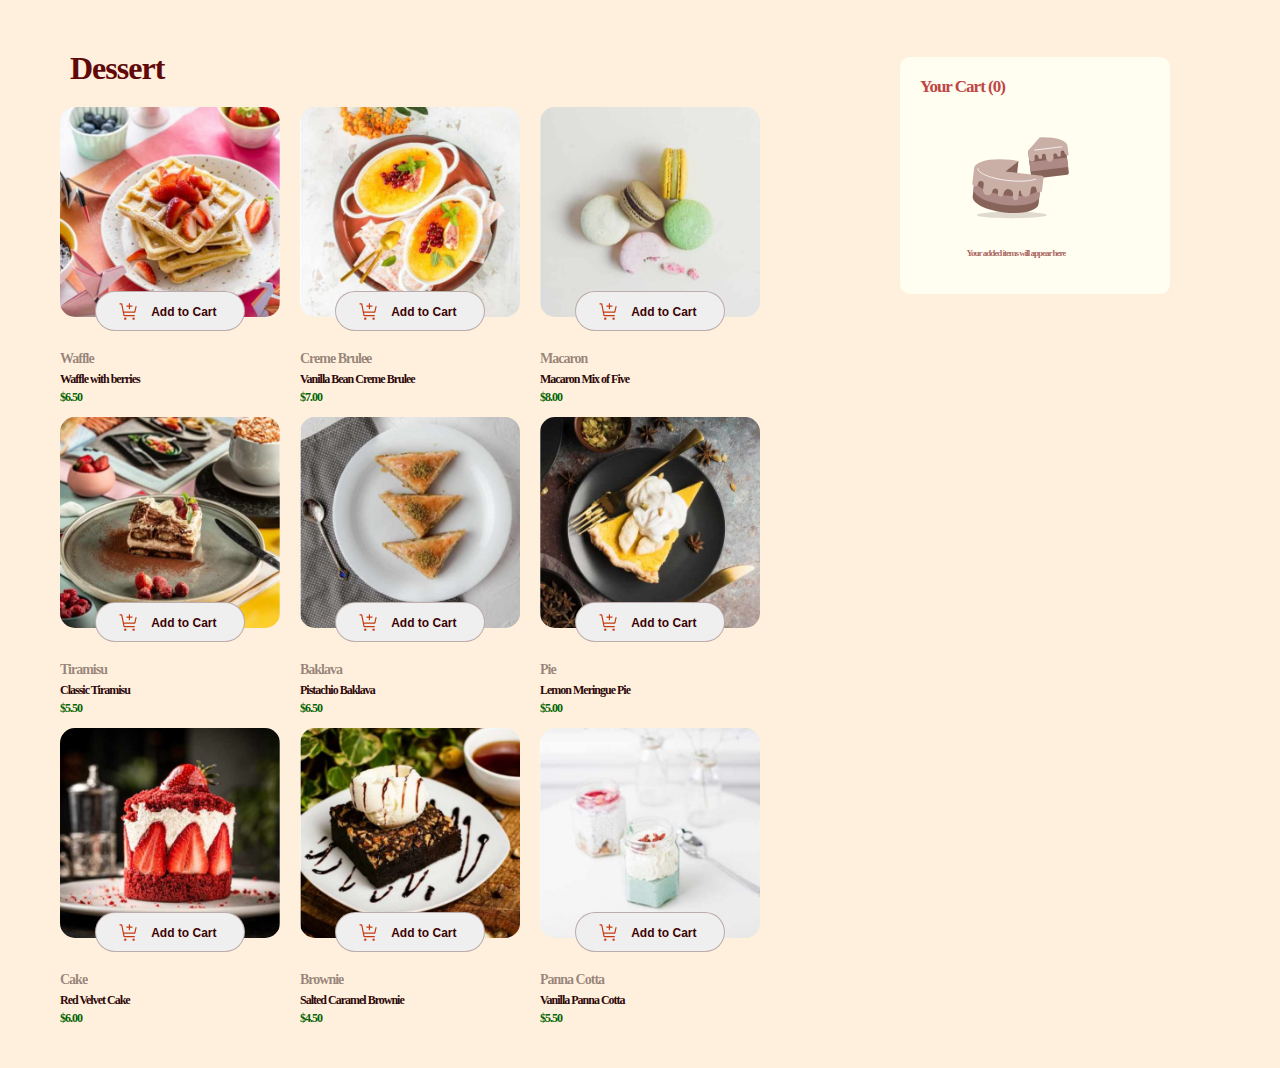
<file: index.html>
<!DOCTYPE html>
<html lang="en">
<head>
    <meta charset="UTF-8">
    <meta name="viewport" content="width=device-width, initial-scale=1.0">
    <title>Bake Sale</title>
    <link rel="stylesheet" href="test2.css">
</head>
<body>
    <!-- Document Landmark: Banner -->
    <header role="banner">
        <h1>Dessert</h1>
    </header>

    <!-- Document Landmark: Main -->
    <main>
        <!-- Landmark: Cart Summary -->
        <section class="cart-summary box" id="cartSummary" aria-labelledby="cartTitle">
            <div class="loadDisplay">
                <p id="emptyCartMessage" class="nice">
                    Your Cart <span class="number">(0)</span>
                </p>
                <img src="illustration-empty-cart.svg" alt="Empty cart illustration">
                <p class="high">Your added items will appear here</p>
            </div>

            <div id="cartDetails">
                <p class="nice" id="detail">
                    Your Cart (<span id="cartCount" class="number">0</span>)
                </p>
                <div id="cartItems"></div>
                <div>
                    <span id="total">Order Total:</span> 
                    <span id="orderTotal">$0.00</span>
                </div>
                <img src="icon-carbon-neutral.svg" alt="Carbon neutral icon" id="carbon">
                <span class="carbon">This is a carbon-neutral delivery</span>
                <button id="confirmOrder">Confirm Order</button>
            </div>
        </section>

        <!-- Landmark: Dialog for Order Confirmation -->
        <div class="overlay" id="overlay" role="dialog" aria-labelledby="confirmationTitle" aria-hidden="true"></div>
            <div class="order-confirmation" id="orderConfirmation">
                <img src="icon-order-confirmed.svg" alt="Order confirmed checkmark" id="ticked">
                <h2 id="confirmationTitle">Order Confirmed</h2>
                <p id="word">We hope you enjoy your food!</p>
                <div id="orderDetails"></div>
                <p>
                    <span id="ordeal">Order Total:</span> 
                    <span id="totalPrice">$0.00</span>
                </p>
                <button id="newOrder">Start New Order</button>
            </div>
        

        <!-- Landmark: Product Grid -->
        <section class="grid-container" aria-labelledby="productGridTitle">
            <!-- Product 1: Waffle & Berries -->
            <article class="grid-item" data-name="Waffle & Berries" data-price="6.50">
                <img src="image-waffle-desktop.jpg" alt="Waffle & Berries" class="product">
                <button class="cartButton">
                    <img src="icon-add-to-cart.svg" alt="Add to Cart icon" class="addToCart">
                    <span class="tap">Add to Cart</span>
                </button>
                <div class="counterContainer">
                    <button class="minusButton">
                        <img src="icon-decrement-quantity.svg" alt="Decrease quantity" class="but">
                    </button>
                    <span class="counterDisplay">1</span>
                    <button class="plusButton">
                        <img src="icon-increment-quantity.svg" alt="Increase quantity" class="tub">
                    </button>
                </div>
                <p class="dim">Waffle</p>
                <p class="names">Waffle with berries</p>
                <p class="amount">$6.50</p>
            </article>

            <!-- Product 2: Creme Brulee -->
            <article class="grid-item" data-name="Creme Brulee" data-price="7.00">
                <img src="image-creme-brulee-desktop.jpg" alt="Creme Brulee" class="product">
                <button class="cartButton">
                    <img src="icon-add-to-cart.svg" alt="Add to Cart icon" class="addToCart">
                    <span class="tap">Add to Cart</span>
                </button>
                <div class="counterContainer">
                    <button class="minusButton">
                        <img src="icon-decrement-quantity.svg" alt="Decrease quantity" class="but">
                    </button>
                    <span class="counterDisplay">1</span>
                    <button class="plusButton">
                        <img src="icon-increment-quantity.svg" alt="Increase quantity" class="tub">
                    </button>
                </div>
                <p class="dim">Creme Brulee</p>
                <p class="names">Vanilla Bean Creme Brulee</p>
                <p class="amount">$7.00</p>
            </article>

            <!-- Product 3: Macaron Mix -->
            <article class="grid-item" data-name="Macaron Mix" data-price="8.00">
                <img src="image-macaron-desktop.jpg" alt="Macaron Mix" class="product">
                <button class="cartButton">
                    <img src="icon-add-to-cart.svg" alt="Add to Cart icon" class="addToCart">
                    <span class="tap">Add to Cart</span>
                </button>
                <div class="counterContainer">
                    <button class="minusButton">
                        <img src="icon-decrement-quantity.svg" alt="Decrease quantity" class="but">
                    </button>
                    <span class="counterDisplay">1</span>
                    <button class="plusButton">
                        <img src="icon-increment-quantity.svg" alt="Increase quantity" class="tub">
                    </button>
                </div>
                <p class="dim">Macaron</p>
                <p class="names">Macaron Mix of Five</p>
                <p class="amount">$8.00</p>
            </article>

            <!-- Product 4: Tiramisu -->
            <article class="grid-item" data-name="Tiramisu" data-price="5.50">
                <img src="image-tiramisu-desktop.jpg" alt="Tiramisu" class="product">
                <button class="cartButton">
                    <img src="icon-add-to-cart.svg" alt="Add to Cart icon" class="addToCart">
                    <span class="tap">Add to Cart</span>
                </button>
                <div class="counterContainer">
                    <button class="minusButton">
                        <img src="icon-decrement-quantity.svg" alt="Decrease quantity" class="but">
                    </button>
                    <span class="counterDisplay">1</span>
                    <button class="plusButton">
                        <img src="icon-increment-quantity.svg" alt="Increase quantity" class="tub">
                    </button>
                </div>
                <p class="dim">Tiramisu</p>
                <p class="names">Classic Tiramisu</p>
                <p class="amount">$5.50</p>
            </article>

            <!-- Product 5: Baklava -->
            <article class="grid-item" data-name="Baklava" data-price="6.50">
                <img src="image-baklava-desktop.jpg" alt="Baklava" class="product">
                <button class="cartButton">
                    <img src="icon-add-to-cart.svg" alt="Add to Cart icon" class="addToCart">
                    <span class="tap">Add to Cart</span>
                </button>
                <div class="counterContainer">
                    <button class="minusButton">
                        <img src="icon-decrement-quantity.svg" alt="Decrease quantity" class="but">
                    </button>
                    <span class="counterDisplay">1</span>
                    <button class="plusButton">
                        <img src="icon-increment-quantity.svg" alt="Increase quantity" class="tub">
                    </button>
                </div>
                <p class="dim">Baklava</p>
                <p class="names">Pistachio Baklava</p>
                <p class="amount">$6.50</p>
            </article>

            <!-- Product 6: Lemon Pie -->
            <article class="grid-item" data-name="Lemon Pie" data-price="5.00">
                <img src="image-meringue-desktop.jpg" alt="Lemon Pie" class="product">
                <button class="cartButton">
                    <img src="icon-add-to-cart.svg" alt="Add to Cart icon" class="addToCart">
                    <span class="tap">Add to Cart</span>
                </button>
                <div class="counterContainer">
                    <button class="minusButton">
                        <img src="icon-decrement-quantity.svg" alt="Decrease quantity" class="but">
                    </button>
                    <span class="counterDisplay">1</span>
                    <button class="plusButton">
                        <img src="icon-increment-quantity.svg" alt="Increase quantity" class="tub">
                    </button>
                </div>
                <p class="dim">Pie</p>
                <p class="names">Lemon Meringue Pie</p>
                <p class="amount">$5.00</p>
            </article>

            <!-- Product 7: Velvet Cake -->
            <article class="grid-item" data-name="Velvet Cake" data-price="6.00">
                <img src="image-cake-desktop.jpg" alt="Velvet Cake" class="product">
                <button class="cartButton">
                    <img src="icon-add-to-cart.svg" alt="Add to Cart icon" class="addToCart">
                    <span class="tap">Add to Cart</span>
                </button>
                <div class="counterContainer">
                    <button class="minusButton">
                        <img src="icon-decrement-quantity.svg" alt="Decrease quantity" class="but">
                    </button>
                    <span class="counterDisplay">1</span>
                    <button class="plusButton">
                        <img src="icon-increment-quantity.svg" alt="Increase quantity" class="tub">
                    </button>
                </div>
                <p class="dim">Cake</p>
                <p class="names">Red Velvet Cake</p>
                <p class="amount">$6.00</p>
            </article>

            <!-- Product 8: Salted Brownie -->
            <article class="grid-item" data-name="Salted Brownie" data-price="4.50">
                <img src="image-brownie-desktop.jpg" alt="Salted Brownie" class="product">
                <button class="cartButton">
                    <img src="icon-add-to-cart.svg" alt="Add to Cart icon" class="addToCart">
                    <span class="tap">Add to Cart</span>
                </button>
                <div class="counterContainer">
                    <button class="minusButton">
                        <img src="icon-decrement-quantity.svg" alt="Decrease quantity" class="but">
                    </button>
                    <span class="counterDisplay">1</span>
                    <button class="plusButton">
                        <img src="icon-increment-quantity.svg" alt="Increase quantity" class="tub">
                    </button>
                </div>
                <p class="dim">Brownie</p>
                <p class="names">Salted Caramel Brownie</p>
                <p class="amount">$4.50</p>
            </article>

            <!-- Product 9: Panna Cotta -->
            <article class="grid-item" data-name="Panna Cotta" data-price="5.50">
                <img src="image-panna-cotta-desktop.jpg" alt="Panna Cotta" class="product">
                <button class="cartButton">
                    <img src="icon-add-to-cart.svg" alt="Add to Cart icon" class="addToCart">
                    <span class="tap">Add to Cart</span>
                </button>
                <div class="counterContainer">
                    <button class="minusButton">
                        <img src="icon-decrement-quantity.svg" alt="Decrease quantity" class="but">
                    </button>
                    <span class="counterDisplay">1</span>
                    <button class="plusButton">
                        <img src="icon-increment-quantity.svg" alt="Increase quantity" class="tub">
                    </button>
                </div>
                <p class="dim">Panna Cotta</p>
                <p class="names">Vanilla Panna Cotta</p>
                <p class="amount">$5.50</p>
            </article>

        </section>
    </main>

    <!-- Link to external JavaScript -->
    <script src="test2.js"></script>
</body>
</html>
</file>
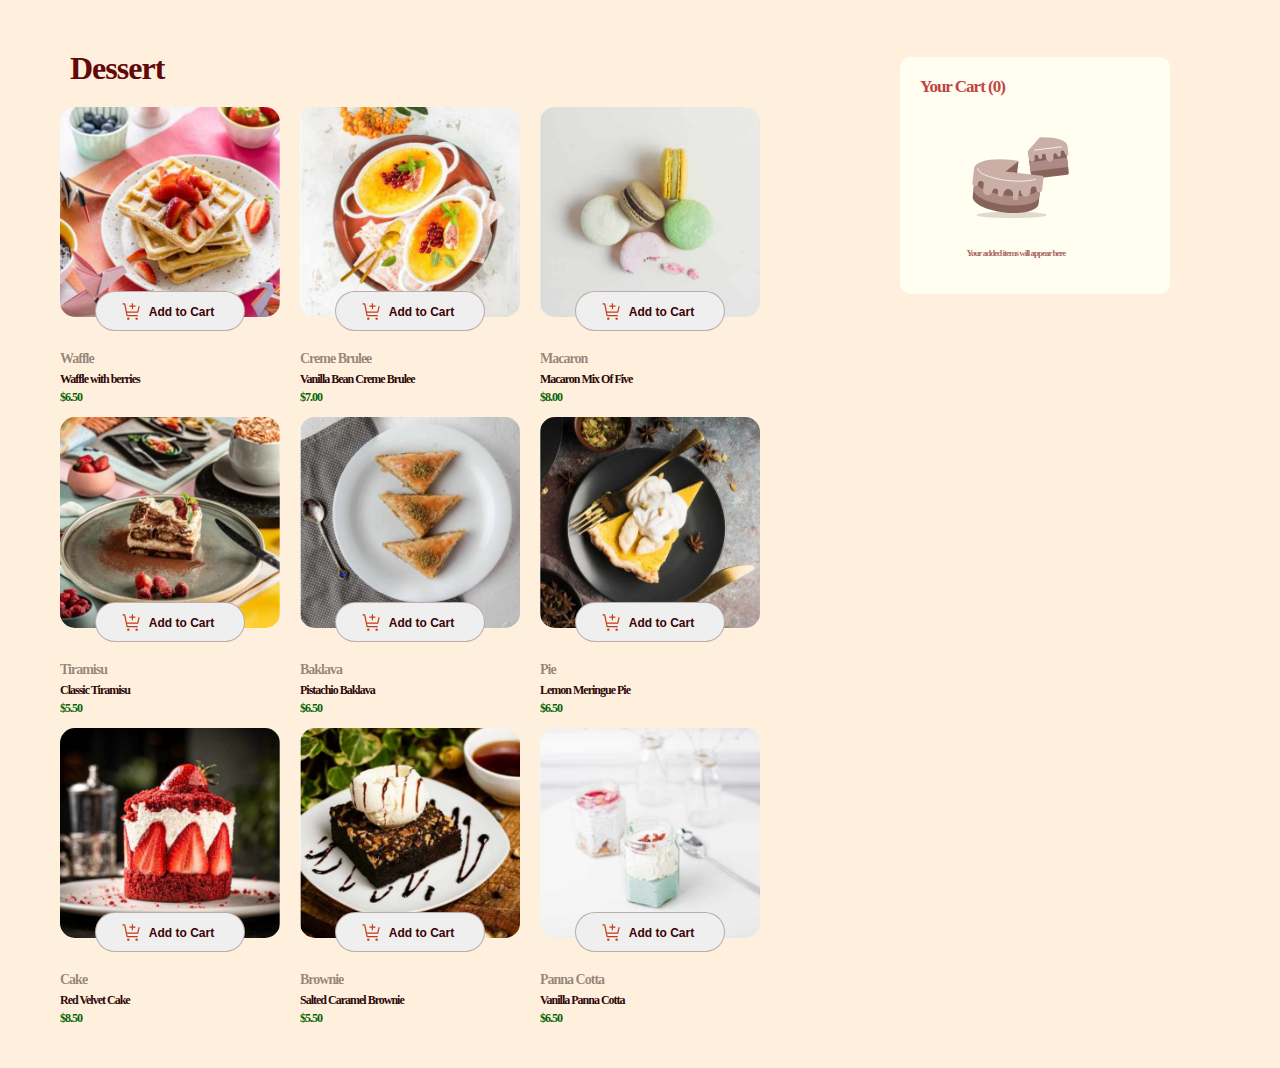
<file: test2.html>
<!DOCTYPE html>
<html lang="en">
<head>
    <meta charset="UTF-8">
    <meta name="viewport" content="width=device-width, initial-scale=1.0">
    <title>Bake Sale</title>
<link rel="stylesheet" href="test2.css">

</head>
<body>

    <h1>Dessert</h1>

    <!-- Updated Cart Summary -->
    <div class="cart-summary box" id="cartSummary">
        <div class="loadDisplay">
            <p id="emptyCartMessage" class="nice">Your Cart <span class="number">(0)</span></p>

            <img src="illustration-empty-cart.svg" alt="">
            <p class="high">Your added items will appear here</p>
        </div>

            <div id="cartDetails">
                <p class="nice" id="detail">Your Cart (<span id="cartCount" class="number">0</span>)</p>
            <div id="cartItems"></div>
            <div><span id="total">Order Total :</span> <span id="orderTotal">$0.00</span></div>

            <img src="icon-carbon-neutral.svg" alt="carbon neutral" id="carbon"><span class="carbon">This is a carbon-neutral delivery</span>
                <button id="confirmOrder">Confirm Order</button>
        </div>
    </div>

    <!-- Order Confirmation -->
    <div class="overlay" id="overlay"></div>
    <div class="order-confirmation" id="orderConfirmation">
        <img src="icon-order-confirmed.svg" alt="" id="ticked">
        <h2>Order Confirmed</h2>
        <p id="word">We hope you enjoy your food!</p>
        <div id="orderDetails"></div>
        <p><span id="ordeal">Order Total: </span><span id="totalPrice">0.00</span></p>
        <button id="newOrder">Start New Order</button>
    </div>

    <div class="grid-container">

        <div class="grid-item" data-name="Waffle & Berries" data-price="6.50">

            <img src="image-waffle-desktop.jpg" alt="" class="product">

            <button class="cartButton"><img src="icon-add-to-cart.svg" alt="" class="addToCart"><span class="tap">Add to Cart</span></button>

            <div class="counterContainer">

                <button class="minusButton"><img src="icon-decrement-quantity.svg" alt="" class="but"></button>

                <span class="counterDisplay">1</span>

                <button class="plusButton"><img src="icon-increment-quantity.svg" alt="" class="tub"></button>

            </div>

            <p class="dim">Waffle</p>

            <p class="names">Waffle with berries</p>

            <p class="amount">$6.50</p>

        </div>

        <div class="grid-item" data-name="Creme-Brulee" data-price="7.00">

            <img src="image-creme-brulee-desktop.jpg" alt="Creme Brulee" class="product">

            <button class="cartButton"><img src="icon-add-to-cart.svg" alt="" class="addToCart"><span class="tap">Add to Cart</span></button>

            <div class="counterContainer">

                <button class="minusButton"><img src="icon-decrement-quantity.svg" alt="" class="but"></button>

                <span class="counterDisplay">1</span>

                <button class="plusButton"><img src="icon-increment-quantity.svg" alt="" class="tub"></button>

            </div>

            <p class="dim">Creme Brulee</p>

            <p class="names">Vanilla Bean Creme Brulee</p>

            <p class="amount">$7.00</p>

        </div>

        <div class="grid-item" data-name="Macaron-Mix" data-price="8.00">

            <img src="image-macaron-desktop.jpg" alt="Macaron" class="product">

            <button class="cartButton"><img src="icon-add-to-cart.svg" alt="" class="addToCart"><span class="tap">Add to Cart</span></button>

            <div class="counterContainer">
                <button class="minusButton"><img src="icon-decrement-quantity.svg" alt="" class="but"></button>

                <span class="counterDisplay">1</span>

                <button class="plusButton"><img src="icon-increment-quantity.svg" alt="" class="tub"></button>

            </div>

            <p class="dim">Macaron</p>

            <p class="names">Macaron Mix Of Five</p>

            <p class="amount">$8.00</p>

        </div>

        <div class="grid-item"data-name="Tiramisu" data-price="5.50">

            <img src="image-tiramisu-desktop.jpg" alt="Tiramisu"  class="product">

            <button class="cartButton"><img src="icon-add-to-cart.svg" alt="" class="addToCart"><span class="tap">Add to Cart</span></button>

            <div class="counterContainer">

                <button class="minusButton"><img src="icon-decrement-quantity.svg" alt="" class="but"></button>


                <span class="counterDisplay">1</span>

                <button class="plusButton"><img src="icon-increment-quantity.svg" alt="" class="tub"></button>

            </div>

            <p class="dim">Tiramisu</p>

            <p class="names">Classic Tiramisu</p>

            <p class="amount">$5.50</p>

        </div>

        <div class="grid-item" data-name="Baklava" data-price="6.50">

            <img src="image-baklava-desktop.jpg" alt="Baklava"  class="product">

            <button class="cartButton"><img src="icon-add-to-cart.svg" alt="" class="addToCart"><span class="tap">Add to Cart</span></button>

            <div class="counterContainer">

                <button class="minusButton"><img src="icon-decrement-quantity.svg" alt="" class="but"></button>

                <span class="counterDisplay">1</span>

                <button class="plusButton"><img src="icon-increment-quantity.svg" alt="" class="tub"></button>

            </div>

            <p class="dim">Baklava</p>

            <p class="names">Pistachio Baklava</p>

            <p class="amount">$6.50</p>

         </div>

        <div class="grid-item" data-name="Lemon Pie" data-price="5.00">

            <img src="image-meringue-desktop.jpg" alt="Lemon Pie" class="product">

            <button class="cartButton"><img src="icon-add-to-cart.svg" alt="" class="addToCart"><span class="tap">Add to Cart</span></button>

            <div class="counterContainer">

                <button class="minusButton"><img src="icon-decrement-quantity.svg" alt="" class="but"></button>

                <span class="counterDisplay">1</span>

                <button class="plusButton"><img src="icon-increment-quantity.svg" alt="" class="tub"></button>

            </div>

            <p class="dim">Pie</p>

            <p class="names">Lemon Meringue Pie</p>

            <p class="amount">$6.50</p>

        </div>

        <div class="grid-item" data-name="Velvet Cake" data-price="8.50">

            <img src="image-cake-desktop.jpg" alt="Velvet Cake" class="product">

            <button class="cartButton"><img src="icon-add-to-cart.svg" alt="" class="addToCart"><span class="tap">Add to Cart</span></button>

            <div class="counterContainer">

                <button class="minusButton"><img src="icon-decrement-quantity.svg" alt="" class="but"></button>

                <span class="counterDisplay">1</span>

                <button class="plusButton"><img src="icon-increment-quantity.svg" alt="" class="tub"></button>

            </div>

            <p class="dim">Cake</p>

            <p class="names">Red Velvet Cake</p>

            <p class="amount">$8.50</p>

        </div>

        <div class="grid-item" data-name="Salted-Brownie" data-price="5.50">

            <img src="image-brownie-desktop.jpg" alt="Brownie" class="product"">

            <button class="cartButton"><img src="icon-add-to-cart.svg" alt="" class="addToCart"><span class="tap">Add to Cart</span></button>

            <div class="counterContainer">

                <button class="minusButton"><img src="icon-decrement-quantity.svg" alt="" class="but"></button>

                <span class="counterDisplay">1</span>

                <button class="plusButton"><img src="icon-increment-quantity.svg" alt="" class="tub"></button>

            </div>

            <p class="dim">Brownie</p>

            <p class="names">Salted Caramel Brownie</p>

            <p class="amount">$5.50</p>

        </div>

        <div class="grid-item" data-name="Panna Cotta" data-price="6.50">

            <img src="image-panna-cotta-desktop.jpg" alt="Panna Cotta" class="product"">

            <button class="cartButton"><img src="icon-add-to-cart.svg" alt="" class="addToCart"><span class="tap">Add to Cart</span></button>

            <div class="counterContainer">

                <button class="minusButton"><img src="icon-decrement-quantity.svg" alt="" class="but"></button>

                <span class="counterDisplay">1</span>

                <button class="plusButton"><img src="icon-increment-quantity.svg" alt="" class="tub"></button>

            </div>

            <p class="dim">Panna Cotta</p>

            <p class="names">Vanilla Panna Cotta</p>

            <p class="amount">$6.50</p>

        </div>

    </div>



    <script src="test2.js"></script>
</body>
</html>
</file>
<file: test2.css>
body{
    margin: 50px 50px;
    padding: 0;
background-color: rgb(255, 240, 221);
letter-spacing: -1px;
overflow-x: hidden;
}

h1{
color: rgb(97, 9, 9);
margin: 10px 20px;
}

.grid-container {
    display: grid;
    grid-template-columns: repeat(3, 1fr);
    gap: 10px;
    width: 700px;
}

.grid-item{
display: block;
margin-left: 10px;
}

.cartButton  {
    font-size: 17px;
    border-radius: 20px;
    margin-top: -10px;
    margin-bottom: 20px;
    height: 40px;
    width: 150px;
    border:1px solid rgba(65, 7, 7, 0.288);
    margin-left: 35px;
}
.counterContainer {
    display: none;
    align-items: center;
margin-left: 25px;
margin-top: -10px;
margin-bottom: 20px;
padding: 1px 6px;
width: 138px;
height: 38px;

}
.cart-summary {
    margin-top: -40px;
    text-align: center;
    float: right;
    background-color: rgb(255, 254, 240);
    width: 270px;
    height: 237px;
    align-items: center;
    border-radius: 10px;
    margin-right: 60px;
    display: flex;
    transition: height 0.3s ease;
}

.cart-summary span {
    font-weight: bold;
}

.counterDisplay {
    border: none;
    z-index: 1;
    text-align: center;
    justify-content: center;
    margin-top: -10px;
    margin-left: -20px;
    margin-bottom: -20px;
    font-size: 12px;
    font-weight:600;
    outline: none;
    color: white;
    outline: none;
    border: none;
}

.plusButton{
    border: none;
    border-radius:20px;
    width: 77px;
    height: 37px;
    margin-top: -10px;
    margin-left: -20px;
    margin-bottom: -20px;
    text-align: right;
    background-color: rgb(207, 54, 15);
    outline: none;
    cursor: pointer;
}


.minusButton{
    border: none;
    border-radius: 20px;
    width: 77px;
    height: 37px;
    margin-top: -10px;
    margin-left: 20px;
    margin-bottom: -20px;
    text-align: left;
    background-color: rgb(207, 54, 15);
outline: none;
cursor: pointer;
}

.tub{
    width: 10px;
    height: 10px;
    margin-top: 4px;
    margin-bottom: 2px;
    border:5px solid rgba(0, 0, 0, 0.212);
border-radius: 50%;
background-color: rgba(0, 0, 0, 0.212);
overflow: hidden;
align-items: center;
justify-content: center;
display: flex;
margin-left: 40px;
}

.tub:hover{
    border: 5px solid rgb(13, 70, 17);
    background-color:  rgb(13, 70, 17) ;
}

.but{
    width: 10px;
    height: 9px;
    margin-top: 4px;
    margin-bottom: 2px;
    border:5px solid rgba(0, 0, 0, 0.212);
border-radius: 50%;
background-color: rgba(0, 0, 0, 0.212);
overflow: hidden;
align-items: center;
justify-content: center;
display: flex;
}

.but:hover{

  border: 5px solid rgb(187, 9, 9);

}

#cartDetails{
width: 270px;
margin-left: -8px;
height: auto;
max-height: 800px;
display: none;
}

.cart-item {
    display: flex;
    justify-content: space-between;
    margin-bottom: 18px;
    color: rgba(58, 4, 4, 0.966);
    font-size: 13px;
    letter-spacing: 2px;
}

.item-details{
    color: rgba(58, 4, 4, 0.336);
    font-size: 11px;
    display: flex;
    letter-spacing: 2px;
}

.item-name{
    display: flex;
    justify-content: space-between;
    margin-bottom: 3px;
    color: rgba(58, 4, 4, 0.801);
    font-size: 12px;
    letter-spacing: 2px;
}


#cartItems{
    font-size: 12px;
    margin-left: 30px;
    border-left: none;
border-right: none;
border-top: none;
margin-top: 30px;
font-size: 10px;
margin-bottom: 40px;
}

#detail{
margin-top: 20px;
margin-left: 20px;
width: 152px;
}

#confirmOrder{
text-align: center;
align-items: center;
background-color:  rgb(192, 60, 27);;
border: none;
border-radius: 20px;
width: 250px;
height: 40px;
color: rgba(240, 248, 255, 0.904);
font-weight: 700;
margin-top: 10px;
margin-left: 10px;
margin-bottom: 20px;
}

#ticked{
margin-right: 300px;
margin-bottom: 10px;
}



.cart-item button {

    border: 1px solid black;
    margin-left: 10px;
    border-radius: 50%;
    border: 1px solid black;
    cursor: pointer;
    background-color: transparent;
    width: 20px;
    height: 20px;
    display: flex;
    align-items: center;
    justify-content: center;
}


.cart-item img{
width: 100%;
}

.order-confirmation {
    display: none;
    position: fixed;
    top: 39%;
    left: 50%;
    transform: translate(-50%, -50%);
    background-color: white;
    padding: 20px;
    width: 350px;
    border-radius: 10px;
    max-height: 500px;
    text-align: center;
    z-index: 1000;
    margin-top: 50px;
}

.overlay {
    display: none;
    position: fixed;
    top: 0;
    left: 0;
    width: 100%;
    height: 100%;
    background: rgba(0, 0, 0, 0.5);
    z-index: 999;
}

h2{
text-align: left;
margin-top: -10px;
margin-bottom: 20px;
font-size: 30px;
color: rgb(87, 12, 12);
}

#word{
text-align: left;
margin-top: -19px;
font-weight: 500;
font-size: 14px;
margin-bottom: 40px;
color: rgba(66, 40, 6, 0.452);
}

#orderDetails{
    margin-left: 0px;
    border-left: none;
    height: 200px;
    overflow: scroll;
border-right: none;
border-top: none;
margin-top: -30px;
font-size: 10px;
margin-bottom: 30px;
background-color: rgba(230, 221, 211, 0.37);
}


.detail-space{
margin-top: -10PX;
border: 1px solid rgba(128, 128, 128, 0.11);
border-right: 30px solid red;

}

#ploy{
    font-size: 15px;
margin-right: 200px;
color: rgb(41, 24, 6);
font-weight: 600;

}

#diary{
font-size: 14px;
font-weight: 500;
color: rgb(82, 8, 8);
}

#tale{
    margin-right: 245px;
    font-size: 11px;
}

#selection{
color: rgb(179, 54, 9);
font-weight: 700;
}

#retail{
color:rgba(22, 2, 2, 0.438) ;
font-weight: 550;
}

#newOrder{
    text-align: center;
    align-items: center;
    background-color:  rgb(192, 60, 27);;
    border: none;
    border-radius: 20px;
    width: 250px;
    height: 40px;
    color: rgba(240, 248, 255, 0.904);
    font-weight: 700;
    margin-top: 10px;
    margin-left: 10px;
    margin-bottom: 20px;
}

button {
    cursor: pointer;
}

#totalPrice{
margin-left: 210px;
font-size: 20px;
font-weight: 700;
color: rgb(1, 43, 1);
}



.loadDisplay img{
 margin-top: 20px;
    width: 102px;
    margin-left: 70px;
    text-align: center;
    right: 114px;
}


#cartSummary.has-items{
    display: none;
    text-align: center;
    float: right;
    background-color: rgb(255, 254, 240);
    width: 270px;
    height: auto;
    max-height: 800px;
    align-items: center;
    border-radius: 10px;
    display: flex;
    transition: height 0.3s ease;
}

.product{
    width: 220px;
    object-fit: cover;
    border-radius: 15px;
    margin-bottom: -20px;
    margin-top: 10px;
    }




.nice{
        color: rgb(192, 70, 70);
        font-weight: 600;
        font-size: 17px;
        margin-bottom: 10px;
        text-align: left;
        margin-left: 20px;
        margin-top: -7px;

}

.high{
    font-size: 9px;
    text-align: center;
    font-weight: 700;
    color: rgba(128, 13, 13, 0.658);
    margin-top: 15px;
    margin-left: 60px;
}




.dim{
    font-size: 14px;
    color: rgba(39, 10, 10, 0.479);
    margin-bottom: -9px;
    font-weight: 640;
margin-top: 0;
height: 18px;
}

.names{
    margin-bottom: -9px;
font-size: 12px;
font-weight: 700;
color: rgb(46, 9, 9);
}

.amount{
    margin-bottom: -8px;
    font-size: 12px;
    font-weight: 700;
color: rgb(5, 99, 5);
}

.addToCart{
    width: 20px;
    text-align: center;
    margin-bottom: -5px;
    margin-left: -4px;
    }

.cartButton:hover{
border: 1px solid brown;
}

.brown-border {
    border: 1px solid brown;
}

    .tap{
        font-size: 12px;
        margin-left: 7px;
        font-weight: 700;
        color: rgb(61, 3, 3);

        }

        .carbon{
        text-align: center;
        color:rgba(0, 3, 0, 0.589) ;
        font-size: 12px;
        background-color: rgba(216, 215, 186, 0.041);
        font-weight: 1000;
        }

        #total{
            font-size: 14px;
            font-weight: 400;
            margin-right: 40px;
            margin-left: 19px;
            color: rgba(0, 0, 0, 0.411);
        }

        #carbon{
            width: 20px;
            margin-right: 7px;
            margin-top: 30px;
        }

        #orderTotal{
            margin-left: 80px;
            color: rgba(3, 36, 6, 0.692);
        }

        #ordeal{
font-size: 15px;
font-weight: 600;
color: #500a0863;
        }


        @media screen and (max-width: 800px) {
            /* Grid container for single-column layout */
            .grid-container {
                display: grid;
                grid-template-columns: 1fr; /* Single column */
                gap: 10px;
                width: 100%;
                margin: 0 auto; /* Center the container */
            }

            /* Centering the product image, setting it to 50% width */
            .product {
                width: 100%; /* Adjust width for responsiveness */
                height: 50%;
                margin: 0 auto; /* Center horizontally */
                display: block; /* Ensure it's block-level */
            }

            /* Center the Add to Cart button directly below the product */
            .cartButton {
                width: 50%; /* Set button width */
                margin-top:-25px; /* Center it and space above and below */
                margin-bottom: 20px;
                display: inline;
                margin-left: 60px;
            }

            .grid-item{
                margin-bottom: 10px;
            }

            /* Center the counterContainer below the cartButton */
            .counterContainer {
                margin: -25px auto 10px 70px; /* Add spacing above and center horizontally */
                display: none;
                text-align: center;
            }

            /* Centering cart summary content */
            .cart-summary {
                margin: 0 -10px 60px; /* Center the summary and add bottom spacing */
                width: 100%; /* Adjust width for smaller screens */
                text-align: center; /* Center text inside the cart-summary */
                display: flex;
                flex-direction: column; /* Stack content vertically */
                align-items: center; /* Align items horizontally */
            }

            /* Centering text elements below Add to Cart */
             .dim, .names{
                text-align: left; /* Center all text */
                margin-left: 0;
                margin-right: 0;
                font-size: 25px;
            }

            .amount {
                text-align: left; /* Center all text */
                margin-left: 0;
                margin-right: 0;
                font-size: 25px;
                margin-top: 10px;
            }

            #cartSummary.has-items {
                display: flex;
                flex-direction: column;  /* Stack content vertically if needed */
                align-items: center;  /* Align items horizontally to the center */
                margin: 0 -10px 60px;  /* Keep the margin for spacing */
                width: 100%;  /* Make sure the width is 100% for small screens */
                text-align: center;  /* Center text */
            }

            #cartDetails{
                margin: 0 auto 60px;
            }


            /* Center confirm order button */
            #confirmOrder {
                margin: 20px auto; /* Center horizontally and add vertical spacing */
                display: block;
            }

            #newOrder{
                margin: 8px auto; /* Center horizontally and add vertical spacing */
                display: block;
                width: 200px
            }

            /* Order confirmation popup */
            .order-confirmation {
                left: 50%; /* Horizontally center */
                transform: translateX(-50%);
                width: 70%;
                margin-top: -250px;
                height: 500px;
            }

            /* Responsive load display image */
            .loadDisplay img {
                width: 60px; /* Smaller size for smaller screens */
                margin: 20px auto; /* Center the image */
                display: block;

            }

            .nice{
                margin-top: 20px;
            }

            h1{
                color: rgb(31, 4, 4);
                text-align: left;
                margin-left: 1;
                font-size: 45px;
                margin-bottom: 10px;
            }


            h2{
                text-align: left;
                margin-top: 5px;
                font-size: 20px;
                color: rgb(87, 12, 12);
                }

                #word{
                text-align: left;
                margin-top: -19px;
                font-size: 14px;
                margin-bottom: 30px;
                color: rgba(66, 40, 6, 0.452);
                }

                #orderDetails{
                    margin-left: 0px;
                    border-left: none;
                border-right: none;
                border-top: none;
                margin-top: 20px;
                font-size: 10px;
                margin-bottom:30px;
                background-color: rgba(230, 221, 211, 0.37);
                }


                .detail-space{
                border-right: 1px solid red;
                margin-top: 5px;

                }

                #ploy{
                    font-size: 17px;
                margin-right:160px;
                color: rgb(41, 24, 6);
                font-weight: 600;

                }

                #diary{
                font-size: 20px;
                font-weight: 500;
                color: rgb(82, 8, 8);
                }

                #tale{
                    margin-right:210px;
                    margin-top: 30px;
                    font-size:15px;
                }

                #selection{
                color: rgb(179, 54, 9);
                font-weight: 700;
                margin-left: 10px;
                }

                #retail{
                color:rgba(22, 2, 2, 0.438) ;
                font-weight: 550;
                }
                #orderDetails p{
                   margin-bottom: -20px;
                   height: 20px;
                }


#totalPrice{
margin-left: 60px ;
font-size: 15px;
}

        #ordeal{
font-size: 12px;
font-weight: 600;
color: #500a0863;
        }

        }


        @media screen and (width: 768px) {
            .cartButton {
                width: 150px; /* Set button width */
                margin: 20px 300.5px; /* Center it and space above and below */
                display: block;
            }

            .counterContainer{
                margin-right: -2px;
                margin-left: 280px;
            }
        }
</file>
